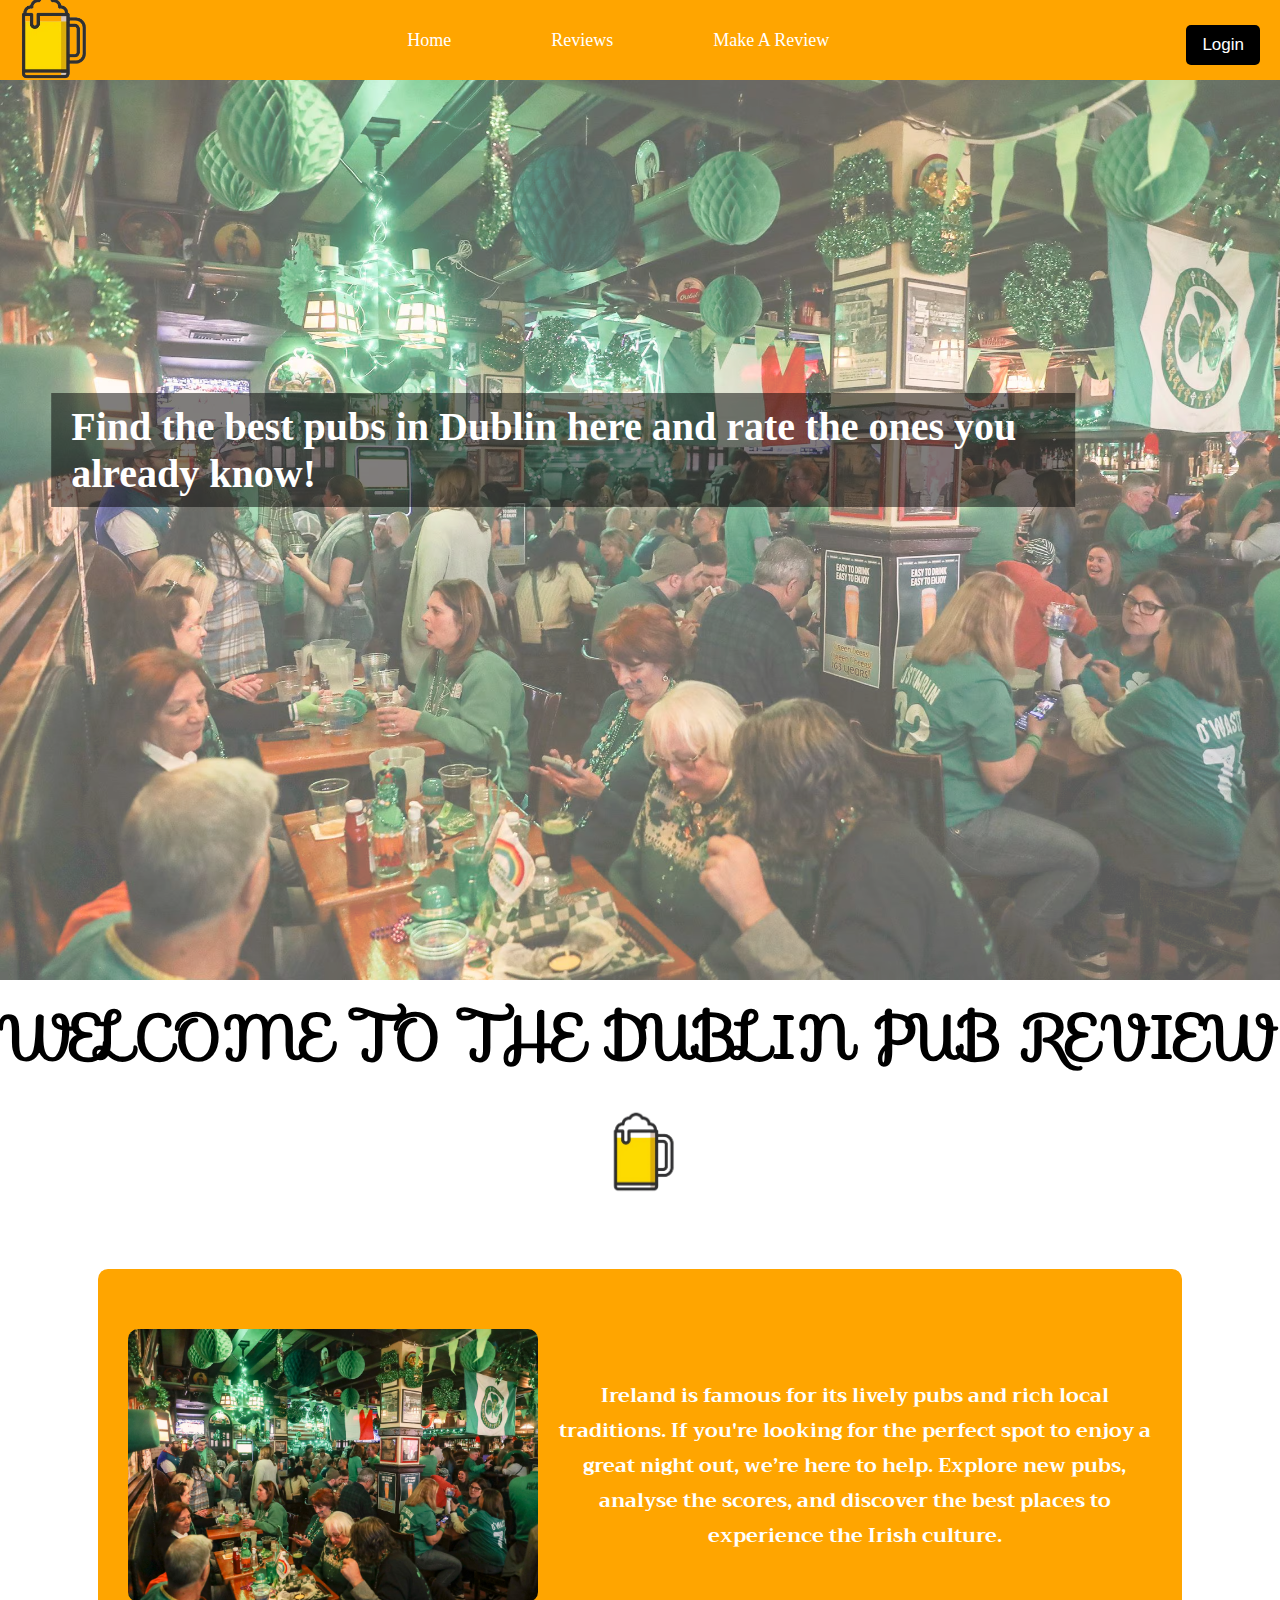
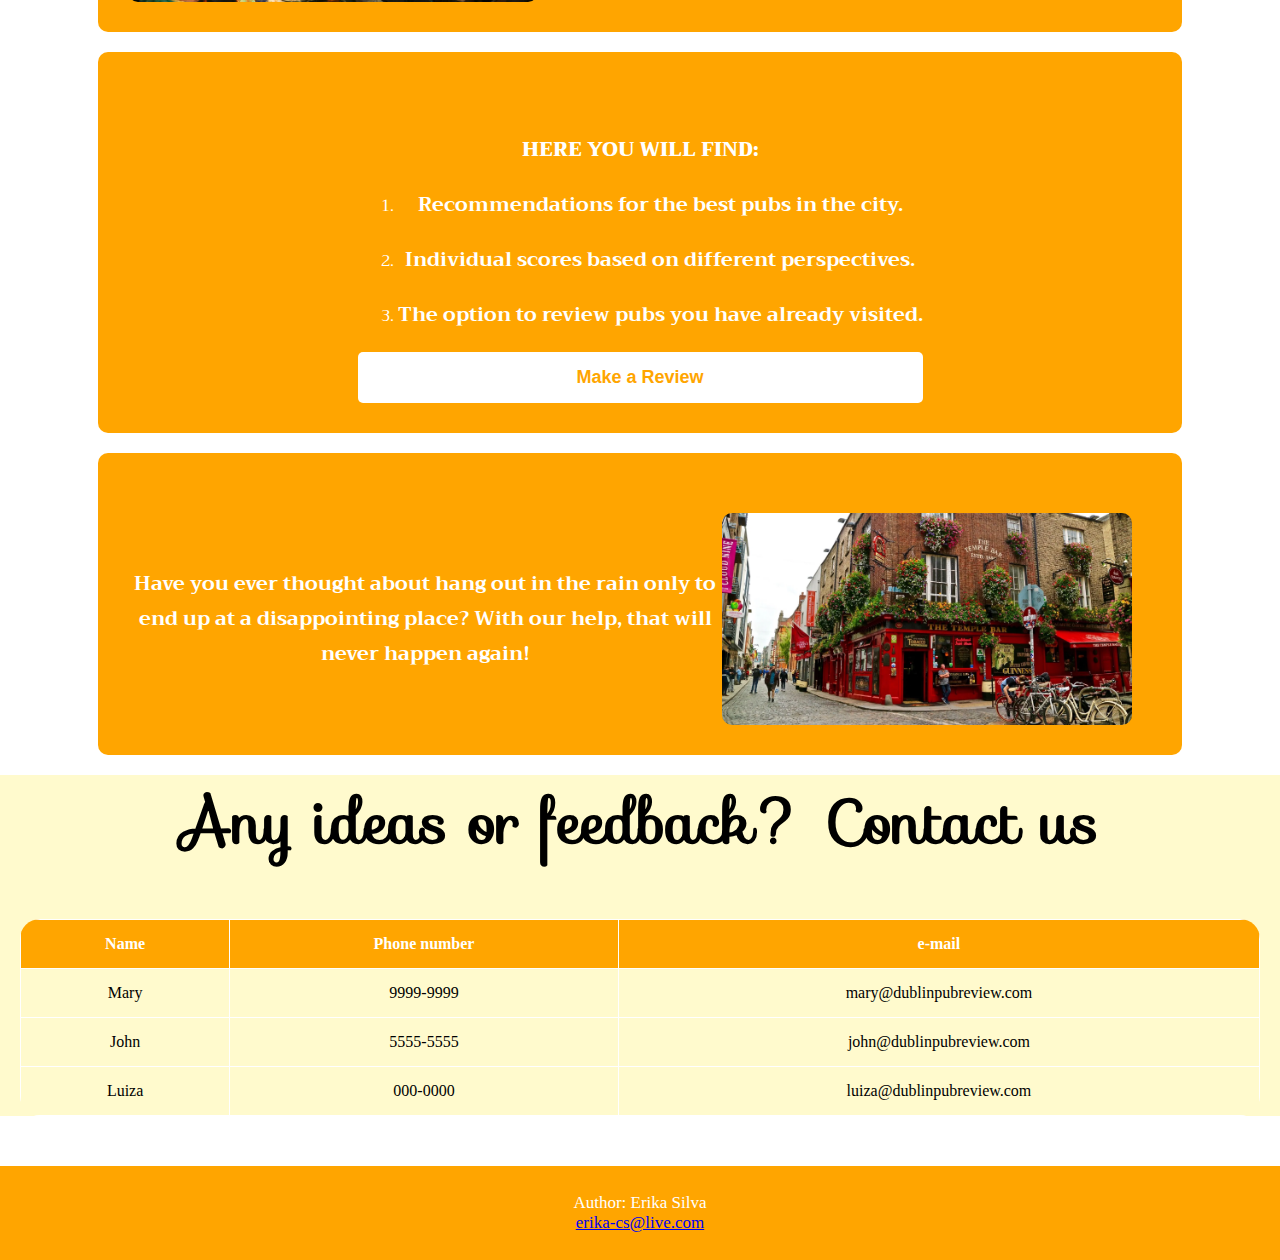
<file: index.html>
<!DOCTYPE html>
<html lang="en">
<head>
    <meta charset="UTF-8">
    <meta name="viewport" content="width=device-width, initial-scale=1.0">
    <title>homepage</title>
	<link rel="stylesheet" href="https://fonts.googleapis.com/css?family=Sofia&family=Trirong">
    <link rel="stylesheet" href="css/external_homepage_v2.css">
</head>

<body>
    <div class="topnav">
		<a href="homepage.html">
		<div class="logo">
			<img src="image/pint_icon.png" alt="Logo">
		</div>
		</a>
		<div class="navbar">
			<a href="homepage.html" class="active">Home</a>
			<a href="review.html">Reviews</a>
			<a href="make_a_review.html">Make A Review</a>
		</div>
		<div class="login">
			<form action="login_page.html">
			<button type="submit">Login</button>
			</form>
		</div>
	</div>
	
	<div class="toplayout">
		<div class="toplayout-background">
		</div>
		<div class="texto">Find the best pubs in Dublin here and rate the ones you already know!</div>
    </div>
	
	<div class="top">
	<h1>WELCOME TO THE DUBLIN PUB REVIEW
	<a href="homepage.html">
	<img src="image/pint_icon.png" alt="Pint Icon">
	</a>
	</h1>
	</div>
	
	<div class="pub_images">
    <img src="image/irish_pub_interior.avif" alt="Irish Pub">
    <div class="text-content">
        <h3>
            Ireland is famous for its lively pubs and rich local traditions.
			If you're looking for the perfect spot to enjoy a great night out, we’re here to help.
			Explore new pubs, analyse the scores, and discover the best places to experience the Irish culture.
        </h3>
    </div>
	</div>
	
	<div class="pub_images">
    <div>
        <h3>
          <b>HERE YOU WILL FIND:</b>
        </h3>
		 <ol>
			<li><h3>Recommendations for the best pubs in the city.</h3></li>
			<li><h3>Individual scores based on different perspectives.</h3></li>
			<li><h3>The option to review pubs you have already visited.</h3></li>
		</ol>
		
		<form action="make_a_review.html">
        <button class="review-button">Make a Review</button>
		</form>
    </div>
	</div>
	
	<div class="pub_images">
    <div class="text-content">
		<h3>
		Have you ever thought about hang out in the rain only to end up at a disappointing place? With our help, that will never happen again!
		</h3>
		<img src="image/the_temple_bar.webp" alt="temple bar">
    </div>
	</div>
	
	<div class="pubs">
    <div class="text-content">
        <h1>
		Any ideas or feedback? Contact us
		</h1>
		<table>
            <thead>
                <tr>
                    <th>Name</th><th>Phone number</th><th>e-mail</th>
                </tr>
            </thead>
            <tbody>
                <tr>
                    <td>Mary</td><td>9999-9999</td><td>mary@dublinpubreview.com</td>
                </tr>
				<tr>
                    <td>John</td><td>5555-5555</td><td>john@dublinpubreview.com</td>
                </tr>
				<tr>
                    <td>Luiza</td><td>000-0000</td><td>luiza@dublinpubreview.com</td>
                </tr>
            </tbody>
        </table>
    </div>
	</div>

	<footer>
        <p>Author: Erika Silva<br>
        <a href="erika-cs@live.com">erika-cs@live.com</a></p>
    </footer>
</body>
</html>
</file>
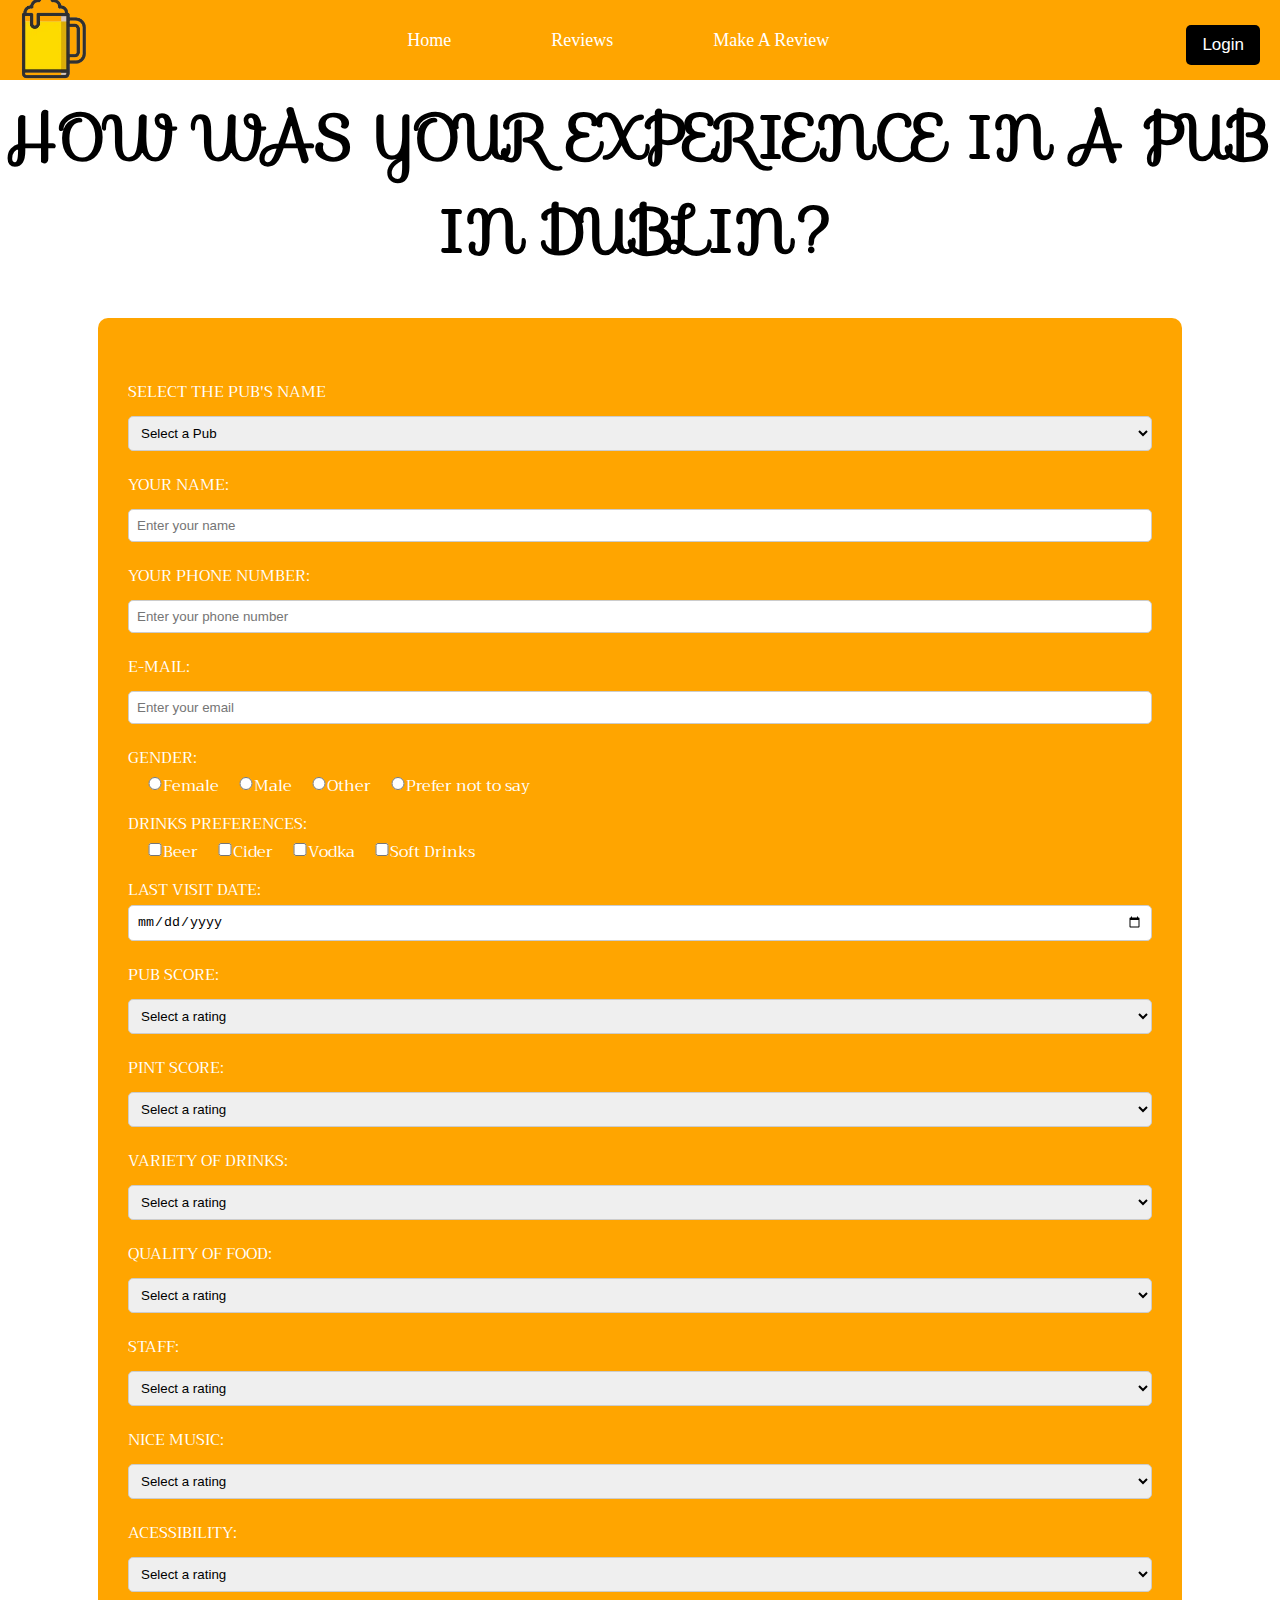
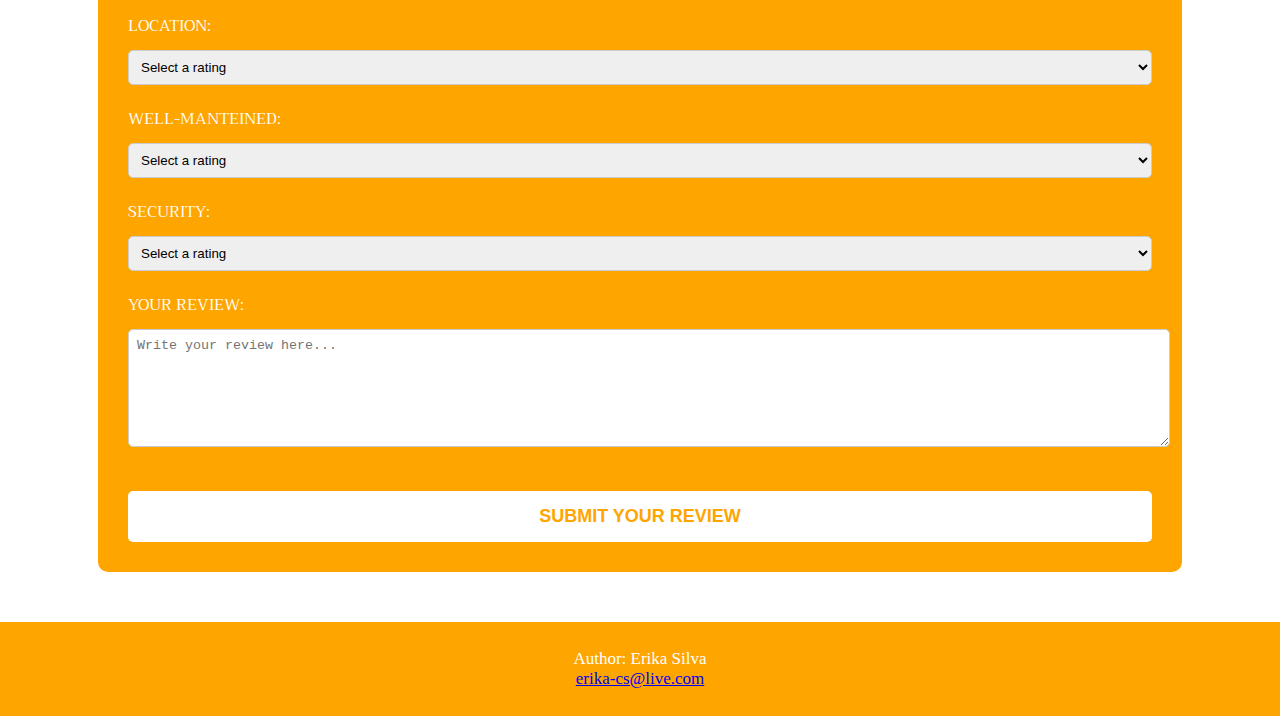
<file: make_a_review.html>
<!DOCTYPE html>
<html lang="en">
<head>
    <meta charset="UTF-8">
    <meta name="viewport" content="width=device-width, initial-scale=1.0">
    <title>Make a Review</title>
	<link rel="stylesheet" href="https://fonts.googleapis.com/css?family=Sofia&family=Trirong">
    <link rel="stylesheet" href="css/external_homepage_v2.css">
</head>

<body>
    <div class="topnav">
		<a href="homepage.html">
		<div class="logo">
			<img src="image/pint_icon.png" alt="Logo">
		</div>
		</a>
		<div class="navbar">
			<a href="homepage.html" class="active">Home</a>
			<a href="review.html">Reviews</a>
			<a href="make_a_review.html">Make A Review</a>
		</div>
		<div class="login">
			<form action="login_page.html">
			<button type="submit">Login</button>
			</form>
		</div>
	</div>
	
	<h1>HOW WAS YOUR EXPERIENCE IN A PUB IN DUBLIN?</h1>
	<div class="pub_images">
        <form class="review-form">
		
		<label for="nome_pub">SELECT THE PUB'S NAME</label>
            <select id="nome_pub" name="nome_pub" required>
                <option value="" disabled selected>Select a Pub</option>
                <option value="The Temple Bar Pub">The Temple Bar Pub</option>
                <option value="Stag's Head Dublin">Stag's Head Dublin</option>
                <option value="The Long Hall">The Long Hall</option>
                <option value="Mulligan's Of Poolbeg Street">Mulligan's Of Poolbeg Street</option>
                <option value="The Cobblestone">The Cobblestone</option>
            </select>
			
			
            <label for="name">YOUR NAME:</label>
			<input type="text" id="name" name="name" placeholder="Enter your name" required minlength="3" maxlength="20">
			<label for="phone_number">YOUR PHONE NUMBER:</label>
			<input type="tel" id="phone_number" name="phone_number" placeholder="Enter your phone number" required pattern="[0-9]{10}" maxlength="10">
			<label for="email">E-MAIL:</label>
			<input type="email" id="email" name="email" placeholder="Enter your email" required pattern="[a-zA-Z0-9._-]+@[a-zA-Z]+\.[a-zA-Z]{2,}">
			
			<label>GENDER:</label>
            <div class="radio-group">
                <input type="radio" id="Female" name="Gender" value="Female">
                <label for="Female">Female</label>

                <input type="radio" id="Male" name="Gender" value="Male">
                <label for="Male">Male</label>

                <input type="radio" id="Other" name="Gender" value="Other">
                <label for="Other">Other</label>

                <input type="radio" id="Prefer_not_to_say" name="Gender" value="Prefer not to say">
                <label for="Prefer_not_to_say">Prefer not to say</label>
            </div>

            <label>DRINKS PREFERENCES:</label>
            <div class="checkbox-group">
                <input type="checkbox" id="Fishing" name="Hobbies" value="Fishing">
                <label for="Fishing">Beer</label>

                <input type="checkbox" id="Dancing" name="Hobbies" value="Dancing">
                <label for="Dancing">Cider</label>

                <input type="checkbox" id="Surfing" name="Hobbies" value="Surfing">
                <label for="Surfing">Vodka</label>

                <input type="checkbox" id="Yodelling" name="Hobbies" value="Yodelling">
                <label for="Yodelling">Soft Drinks</label>
            </div>

			
			<label for="last_visit">LAST VISIT DATE:</label>
			<input type="date" id="last_visit" name="last_visit" required>
			
			<label for="rating_pub">PUB SCORE:</label>
            <select id="rating_pub" name="rating_pub" required>
                <option value="" disabled selected>Select a rating</option>
                <option value="5">⭐⭐⭐⭐⭐ - Excellent</option>
                <option value="4">⭐⭐⭐⭐ - Very Good</option>
                <option value="3">⭐⭐⭐ - Good</option>
                <option value="2">⭐⭐ - Fair</option>
                <option value="1">⭐ - Poor</option>
            </select>
			
			<label for="rating_pint">PINT SCORE:</label>
            <select id="rating_pint" name="rating_pint" required>
                <option value="" disabled selected>Select a rating</option>
                <option value="5">⭐⭐⭐⭐⭐ - Excellent</option>
                <option value="4">⭐⭐⭐⭐ - Very Good</option>
                <option value="3">⭐⭐⭐ - Good</option>
                <option value="2">⭐⭐ - Fair</option>
                <option value="1">⭐ - Poor</option>
            </select>
			
			<label for="rating_variety">VARIETY OF DRINKS:</label>
            <select id="rating_variety" name="rating_variety" required>
                <option value="" disabled selected>Select a rating</option>
                <option value="5">⭐⭐⭐⭐⭐ - Excellent</option>
                <option value="4">⭐⭐⭐⭐ - Very Good</option>
                <option value="3">⭐⭐⭐ - Good</option>
                <option value="2">⭐⭐ - Fair</option>
                <option value="1">⭐ - Poor</option>
            </select>
			
			<label for="rating_food">QUALITY OF FOOD:</label>
            <select id="rating_food" name="rating_food" required>
                <option value="" disabled selected>Select a rating</option>
                <option value="5">⭐⭐⭐⭐⭐ - Excellent</option>
                <option value="4">⭐⭐⭐⭐ - Very Good</option>
                <option value="3">⭐⭐⭐ - Good</option>
                <option value="2">⭐⭐ - Fair</option>
                <option value="1">⭐ - Poor</option>
            </select>
			
			<label for="rating_staff">STAFF:</label>
            <select id="rating_staff" name="rating_staff" required>
                <option value="" disabled selected>Select a rating</option>
                <option value="5">⭐⭐⭐⭐⭐ - Excellent</option>
                <option value="4">⭐⭐⭐⭐ - Very Good</option>
                <option value="3">⭐⭐⭐ - Good</option>
                <option value="2">⭐⭐ - Fair</option>
                <option value="1">⭐ - Poor</option>
            </select>
			
			<label for="rating_music">NICE MUSIC:</label>
            <select id="rating_music" name="rating_music" required>
                <option value="" disabled selected>Select a rating</option>
                <option value="5">⭐⭐⭐⭐⭐ - Excellent</option>
                <option value="4">⭐⭐⭐⭐ - Very Good</option>
                <option value="3">⭐⭐⭐ - Good</option>
                <option value="2">⭐⭐ - Fair</option>
                <option value="1">⭐ - Poor</option>
            </select>
			
			<label for="rating_acess">ACESSIBILITY:</label>
            <select id="rating_acess" name="rating_acess" required>
                <option value="" disabled selected>Select a rating</option>
                <option value="5">⭐⭐⭐⭐⭐ - Excellent</option>
                <option value="4">⭐⭐⭐⭐ - Very Good</option>
                <option value="3">⭐⭐⭐ - Good</option>
                <option value="2">⭐⭐ - Fair</option>
                <option value="1">⭐ - Poor</option>
            </select>
			
			<label for="rating_location">LOCATION:</label>
            <select id="rating_location" name="rating_location" required>
                <option value="" disabled selected>Select a rating</option>
                <option value="5">⭐⭐⭐⭐⭐ - Excellent</option>
                <option value="4">⭐⭐⭐⭐ - Very Good</option>
                <option value="3">⭐⭐⭐ - Good</option>
                <option value="2">⭐⭐ - Fair</option>
                <option value="1">⭐ - Poor</option>
            </select>
			
			<label for="rating_well">WELL-MANTEINED:</label>
            <select id="rating_well" name="rating_well" required>
                <option value="" disabled selected>Select a rating</option>
                <option value="5">⭐⭐⭐⭐⭐ - Excellent</option>
                <option value="4">⭐⭐⭐⭐ - Very Good</option>
                <option value="3">⭐⭐⭐ - Good</option>
                <option value="2">⭐⭐ - Fair</option>
                <option value="1">⭐ - Poor</option>
            </select>
			
			<label for="rating_sec">SECURITY:</label>
            <select id="rating_sec" name="rating_sec" required>
                <option value="" disabled selected>Select a rating</option>
                <option value="5">⭐⭐⭐⭐⭐ - Excellent</option>
                <option value="4">⭐⭐⭐⭐ - Very Good</option>
                <option value="3">⭐⭐⭐ - Good</option>
                <option value="2">⭐⭐ - Fair</option>
                <option value="1">⭐ - Poor</option>
            </select>
			
            <label for="review">YOUR REVIEW:</label>
            <textarea id="review" name="review" placeholder="Write your review here..." required></textarea>

        <button class="review-button">SUBMIT YOUR REVIEW</button>
	</form>
   </div>
	
	<footer>
        <p>Author: Erika Silva<br>
        <a href="erika-cs@live.com">erika-cs@live.com</a></p>
    </footer>
</body>
</html>
</file>
<file: css/external_homepage_v2.css>
@import url('https://fonts.googleapis.com/css2?family=Roboto:wght@400;700&display=swap');

body{
	margin: 0px;
}


h1{
	font-family: "Sofia";
	font-size: 60px;
	margin-top:10px;
	text-align:center;
}


.toplayout{
	width:100%;
	height:100%;
	text-align: center;
}

.toplayout-background {
	background-image:url(../image/irish_pub_interior.avif);
	height:100vh;
	opacity:0.65;
	background-size:cover;
	margin: 0px;
}

.toplayout.logo img{
	width: 120%;
	display: block;
	margin: 0 auto;
}

.toplayout img{
	width: 100%;
	display: block;
}

.navbar {
	display:flex;
	width:70%;
	align-items:center;
	justify-content:center;
	text-decoration:none;
	padding: 3px;
}
.navbar a {
	padding:20px;
	text-decoration: none;
	color:white;
}

.topnav .logo {
	width:30%;
}

.topnav {
    display: flex;
    flex-direction: row;
    justify-content: space-between;
    align-items: center;
    width: 100%;
    height: 80px;
    background-color: orange;
}

.topnav .logo img {
    width: 100px;
    height: auto;
    transition: transform 0.3s ease-in-out;
}

.topnav .logo img:hover {
    transform: scale(1.1);
}

.topnav .navbar {
    display: flex;
    gap: 20px;
}

.topnav .navbar a {
    color: white;
    text-decoration: none;
    font-size: 18px;
    padding: 10px 15px;
	margin-right: 50px;
}

.topnav .login {
    margin-right: 20px;
	margin-bottom: 40px;
}

.topnav .login button {
    background-color: black;
    color: white;
    border: none;
    padding: 10px 16px;
    font-size: 17px;
    cursor: pointer;
    border-radius: 5px;
}

.topnav .login button:hover {
    background-color: #ddd;
    color: black;
}

.search{
	padding: 0 20px;
}

.search input{
	padding: 10px 0 10px 10px;
	width: 300px;
}

.search button{
	padding: 10px;
}

h2{
	padding: 0 20px;
}

input{
	padding-right: 400px;
	padding-top:20px;
	margin-top:50px;
	box-sizing:border-box;
}

button{
	margin-top:50px;
	padding-top:20px;
	box-sizing:border-box;
	background-color: orange;
}


top{
	background-color: orange;
	align-items:center;
	justify-content:center;
	width: 300px;
    padding: 20px;
    border: 2px solid #333;
	background-color: orange;
    border-radius: 10px;
    text-align: center; 
}

.top img{
	width:8%;
	margin-top:20px;
	
}

.top img:hover {
    transform: scale(2.2);
}

.texto {
    position: absolute;
    top: 50%; 
    left: 20%;
    transform: translate(-20%, -50%);
    color: white;
    font-size: 40px;
    font-weight: bold;
    text-align: left;
    background: rgba(0, 0, 0, 0.5);
    padding: 10px 20px;
    }

	
footer {
	text-align: center;
	background-color: orange;
	color: white;
	text-align: center;
	text-decoration: none;
	font-size: 17px;
	margin-top:50px;
	padding: 10px 0;
}


.pubs{
	align-items: center;
	background-color: lemonchiffon;
	padding: 0 20px;
}


.pubs img{
	width : 50%;
	display:block;
	margin: 0 auto;
	
}

.pubs figcaption{
	font-weight: bold;
    margin-bottom: 8px;
	text-align: center;
	
}


.pubs img:hover {
    transform: scale(1.1);
}


.pubs table {
    width: 100%;
    border-collapse: collapse;
    border-radius: 20px;
    overflow: hidden;
	margin-top:50px;
	border: 1px;
}


.pubs thead {
    background-color: orange;
    color: white;
    font-weight: bold;
}

.pubs th, td {
    padding: 15px;
    text-align: center;
    border: 1px solid #fff;
}

.pubs td:hover {
    background-color: orange;
    color: white;
}


.pub_images img{
	width: 40%;
	height: auto;
	margin-right:20px;
	border-radius:10px;

	
}

.pub_images h3{
	font-family: "Trirong";
	text-align: center;
	align-items: center;
	font-size:20px;
	
}

.pub_images .text-content {
	display: flex;
	align-items: center;
}

.pubs.text-content h3{
	font-family: "Trirong";
	text-align: center;
	align-items: center;

}

.pub_images{
	background-color: orange;
    padding: 30px;
    border-radius: 10px;
    color: white;
    max-width: 80%;
    margin: 20px auto;
	margin-bottom: 20px;
	margin-top:20px;
	display: flex;
	justify-content: center;
	font-family: "Trirong";

	padding-top:60px;
	
}



.pub_images h1 {
    margin-top: 0px;
}

.pub_images p {
    font-size: 25px;
}

.review-button {
    display: block;
    width: 100%;
    padding: 15px;
    background-color: white;
    color: orange;
    font-size: 18px;
    font-weight: bold;
    border: none;
    border-radius: 5px;
    cursor: pointer;
    margin-top: 15px;
    transition: 0.3s;
}

.review-form select,
.review-form input,
.review-form textarea {
    width: 100%;
    padding: 8px;
    margin-top: 10px;
	margin-bottom: 20px;
	margin-right: 300px;
    border: 1px solid #ccc;
    border-radius: 5px;
}

.review-form textarea {
    height: 100px;
    resize: vertical;
	width: 100%;
	padding: 8px;
	
}

.review-form h3 {
	text-align: left;
}

.review-form input[type="date"] {
    width: 100%;
    padding: 8px;
    margin-top: 1px;
    border: 1px solid #ccc;
    border-radius: 5px;
}

.review-button:hover {
    background-color: #f0f0f0;
}

.pub_images img:hover {
    transform: scale(1.1);
}

.checkbox-group{
	display: flex;
	flex-wrap: wrap;
	gap: 0px;
}

.radio-group{
	display: flex;
	flex-wrap: wrap;
	gap: 0px;
}
.radio-group input {
	width: 14px;
	margin-right: 1px;
	margin-left:20px;
	margin-top:5px;
}

.checkbox-group input {
	width: 14px;
	margin-right: 1px;
	margin-left:20px;
	margin-top:5px;
}

/* Login Page Style */
.body-login{
	margin:0;
	padding:0;
	box-sizing:border-box;
	font-size:16px;
	font-family:Arial;
	font-family: Arial, sans-serif;
    display: flex;
    height: 100vh;
    align-items: center;
    justify-content: center;
    background: #f5f5f5;
}

.body-login label>*{
	padding:0;
	margin:0;
}

.body-login .container{
	display: flex;
    width: 80%;
    max-width: 900px;
    background: white;
    box-shadow: 0 4px 8px rgba(0, 0, 0, 0.1);
    border-radius: 10px;
    overflow: hidden;
}

.body-login .login-box{
	flex: 1;
	background:orange;
	display:flex;
	flex-direction:column;
	justify-content: center;
	align-items: center;
	padding:40px;
	text-align: center;
	
}

.body-login form{
	width: 100%;
    max-width: 300px;
	max-height:300px;
    display: flex;
    flex-direction: column;
	justify-content:center;
    gap: 0;
}

.body-login .login-box form input{
	flex: 1;
    background: orange;
    display: flex;
    flex-direction: column;
    justify-content: center;
    align-items: center;
    padding: 10px;
    text-align: center;
	margin-top: 5px;
	margin-bottom: 5px;
	height: 10px;
}

.body-login .image{
	flex: 1;
	display:flex;
	align-items:center;
	justify-content:center;
	padding: 20px;
	/*margin:auto 0;*/
}

.body-login button{
	width: 100%;
    background: #333;
    padding: 12px;
    color: white;
    border: none;
    border-radius: 5px;
    cursor: pointer;
	
}

.body-login button:hover{
	background: #222;
}

.body-login h1{
	font-family: "Sofia";
    font-size: 40px;
    margin-bottom: 20px;
}
</file>
